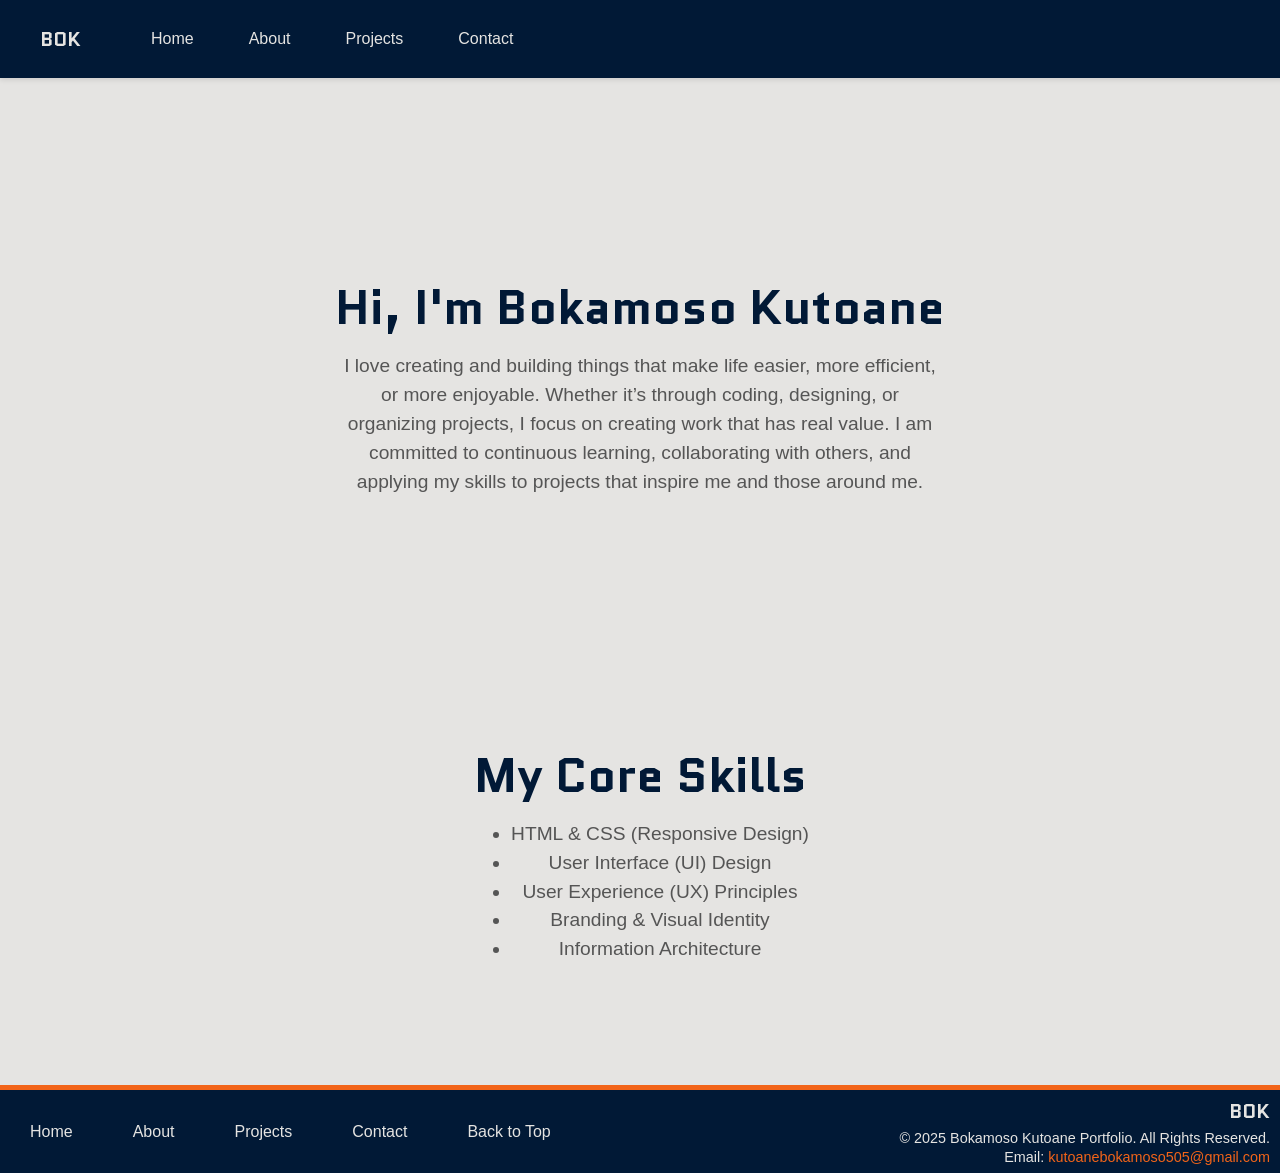
<file: index.html>
<!DOCTYPE html>
<html lang="en">
  <head>
    <meta charset="UTF-8">
    <meta name="viewport" content="width=device-width, initial-scale=1">
    <title>My Portfolio</title>
    <link href="style.css" rel="stylesheet">
    
    <link rel="preconnect" href="https://fonts.googleapis.com">
    <link rel="preconnect" href="https://fonts.gstatic.com" crossorigin>
    <link href="https://fonts.googleapis.com/css2?family=Quantico:ital,wght@0,400;0,700;1,400;1,700&display=swap" rel="stylesheet">

  </head>
  <body>
    <header>
      <div class="logo">BOK</div>
      <nav>
        <ul>
          <li><a href="index.html">Home</a></li>
          <li><a href="about.html">About</a></li>
          <li><a href="portfolio.html">Projects</a></li>
          <li><a href="contact.html">Contact</a></li>
        </ul>
      </nav>
    </header>

    <div class="spacer"></div>

    <section class="hero">
      <h1>Hi, I'm Bokamoso Kutoane</h1>
      <p>I love creating and building things that make life easier, more efficient, or more enjoyable. Whether it’s through coding, designing, or organizing projects, I focus on creating work that has real value. I am committed to continuous learning, collaborating with others, and applying my skills to projects that inspire me and those around me.</p>
    </section>

    <section class="skills">
    <h2>My Core Skills</h2>
      <ul>
        <li>HTML & CSS (Responsive Design)</li>
        <li>User Interface (UI) Design</li>
        <li>User Experience (UX) Principles</li>
        <li>Branding & Visual Identity</li>
        <li>Information Architecture</li>
      </ul>
      <h1> </h1>
    </section>

    <footer>
      <nav class="footer-nav">
        <ul>
            <li><a href="index.html">Home</a></li>
            <li><a href="about.html">About</a></li>
            <li><a href="portfolio.html">Projects</a></li>
            <li><a href="contact.html">Contact</a></li>
            <li><a href="#top" class="back-to-top">Back to Top</a></li>
        </ul>
      </nav>
      <div class="footer-info">
        <p class="logo">BOK</p>
        <p>&copy; 2025 Bokamoso Kutoane Portfolio. All Rights Reserved.</p>
        <p>Email: <a href="mailto:kutoanebokamoso505@gmail.com">kutoanebokamoso505@gmail.com</a></p>
      </div>
    </footer>
  
  </body>
</html>
</file>
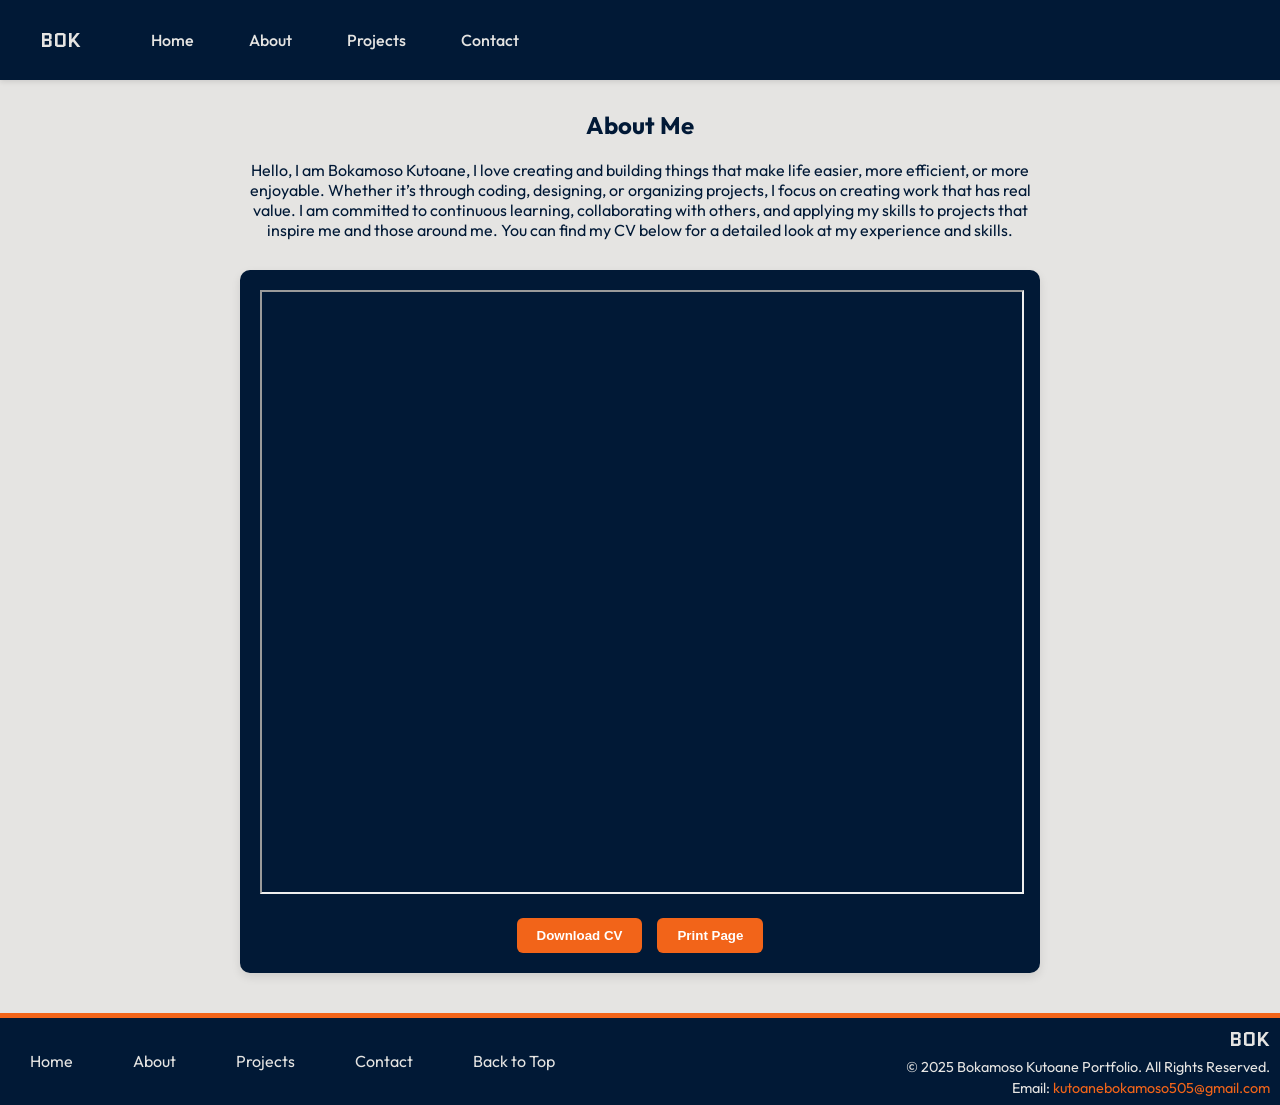
<file: about.html>
<!DOCTYPE html>
<html lang="en">
  <head>
    <meta charset="UTF-8">
    <meta name="viewport" content="width=device-width, initial-scale=1">
    <title>About Me</title>
    <link href="style.css" rel="stylesheet">
    <link rel="preconnect" href="https://fonts.googleapis.com">
    <link rel="preconnect" href="https://fonts.gstatic.com" crossorigin>
    <link href="https://fonts.googleapis.com/css2?family=Outfit:wght@100..900&family=Quantico:ital,wght@0,400;0,700;1,400;1,700&display=swap" rel="stylesheet">
  </head>

  <body>
    <header>
      <div class="logo">BOK</div>
      <nav>
        <ul>
          <li><a href="index.html">Home</a></li>
          <li><a href="about.html" class="active">About</a></li>
          <li><a href="portfolio.html">Projects</a></li>
          <li><a href="contact.html">Contact</a></li>
        </ul>
      </nav>
    </header>

    <div class="spacer"></div>

    <section class="about">
      <h1>About Me</h1>
      <p>Hello, I am Bokamoso Kutoane, I love creating and building things that make life easier, more efficient, or more enjoyable. Whether it’s through coding, designing, or organizing projects, I focus on creating work that has real value. I am committed to continuous learning, collaborating with others, and applying my skills to projects that inspire me and those around me. 
      You can find my CV below for a detailed look at my experience and skills.</p>

      <div class="cv-viewer">
        <!-- PDF viewer -->
        <iframe src="BokamosoKutoaneCV.pdf" width="100%" height="600px"></iframe>

        <!-- Print & download buttons -->
        <div class="cv-buttons">
          <button onclick="window.open('BokamosoKutoaneCV.pdf')">Download CV</button>
          <button onclick="window.print()">Print Page</button>
        </div>
      </div>
    </section>

    <footer>
      <nav class="footer-nav">
        <ul>
            <li><a href="index.html">Home</a></li>
            <li><a href="about.html">About</a></li>
            <li><a href="portfolio.html">Projects</a></li>
            <li><a href="contact.html">Contact</a></li>
            <li><a href="#top" class="back-to-top">Back to Top</a></li>
        </ul>
      </nav>
      <div class="footer-info">
        <p class="logo">BOK</p>
        <p>&copy; 2025 Bokamoso Kutoane Portfolio. All Rights Reserved.</p>
        <p>Email: <a href="mailto:kutoanebokamoso505@gmail.com">kutoanebokamoso505@gmail.com</a></p>
      </div>
    </footer>

  </body>
</html>
</file>
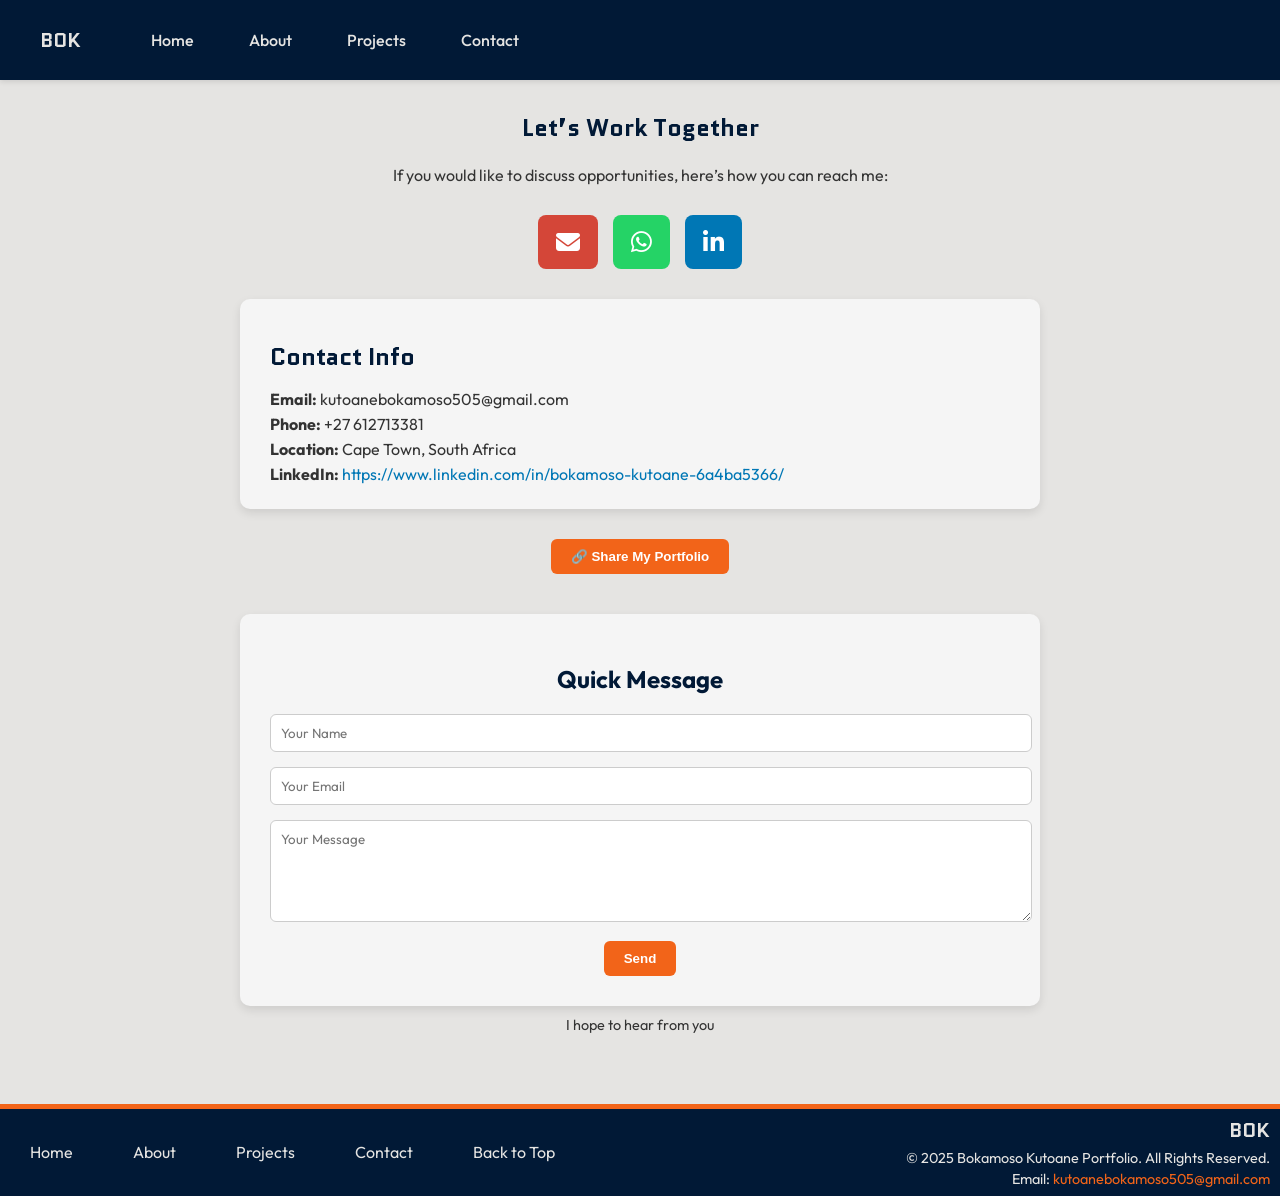
<file: contact.html>
<!DOCTYPE html>
<html lang="en">
  <head>
    <meta charset="UTF-8">
    <meta name="viewport" content="width=device-width, initial-scale=1">
    <title>Contact Me</title>
    <link href="style.css" rel="stylesheet">
    <link rel="preconnect" href="https://fonts.googleapis.com">
    <link rel="preconnect" href="https://fonts.gstatic.com" crossorigin>
    <link href="https://fonts.googleapis.com/css2?family=Outfit:wght@100..900&family=Quantico:ital,wght@0,400;0,700;1,400;1,700&display=swap" rel="stylesheet">
    <link href="https://cdnjs.cloudflare.com/ajax/libs/font-awesome/6.5.1/css/all.min.css" rel="stylesheet">
  </head>
  
  <body>
    <header>
      <div class="logo">BOK</div>
      <nav>
        <ul>
          <li><a href="index.html">Home</a></li>
          <li><a href="about.html">About</a></li>
          <li><a href="portfolio.html">Projects</a></li>
          <li><a href="contact.html" class="active">Contact</a></li>
        </ul>
      </nav>
    </header>

    <div class="spacer"></div>

    <section class="contact">
      <h1>Let’s Work Together</h1>
      <p>If you would like to discuss opportunities, here’s how you can reach me:</p>

      <div class="contact-buttons">
        <a href="mailto:kutoanebokamoso505@gmail.com" class="contact-btn gmail" target="_blank"><i class="fas fa-envelope"></i></a>
        <a href="https://wa.me/+27612713381" class="contact-btn whatsapp" target="_blank"><i class="fab fa-whatsapp"></i></a>
        <a href="https://www.linkedin.com/in/bokamoso-kutoane-6a4ba5366/" class="contact-btn linkedin" target="_blank"><i class="fab fa-linkedin-in"></i></a>
      </div>

      <div class="contact-info">
        <h2>Contact Info</h2>
        <p><strong>Email:</strong> kutoanebokamoso505@gmail.com</p>
        <p><strong>Phone:</strong> +27 612713381</p>
        <p><strong>Location:</strong> Cape Town, South Africa</p>
        <p><strong>LinkedIn:</strong> <a href="https://www.linkedin.com/in/bokamoso-kutoane-6a4ba5366/" target="_blank">https://www.linkedin.com/in/bokamoso-kutoane-6a4ba5366/</a></p>
      </div>


      <button class="share-btn" onclick="copyPortfolioLink()">🔗 Share My Portfolio</button>

      <form class="contact-form">
        <h2>Quick Message</h2>
        <input type="text" placeholder="Your Name" required>
        <input type="email" placeholder="Your Email" required>
        <textarea placeholder="Your Message" rows="5" required></textarea>
        <button type="submit">Send</button>
      </form>

      <p class="note">I hope to hear from you</p>
    </section>

    <script>
      function copyPortfolioLink() {
        navigator.clipboard.writeText(window.location.origin + '/try2.html');
        alert("Portfolio link copied!");
      }
    </script>

    <footer>
      <nav class="footer-nav">
        <ul>
            <li><a href="index.html">Home</a></li>
            <li><a href="about.html">About</a></li>
            <li><a href="portfolio.html">Projects</a></li>
            <li><a href="contact.html">Contact</a></li>
            <li><a href="#top" class="back-to-top">Back to Top</a></li>
        </ul>
      </nav>
      <div class="footer-info">
        <p class="logo">BOK</p>
        <p>&copy; 2025 Bokamoso Kutoane Portfolio. All Rights Reserved.</p>
        <p>Email: <a href="mailto:kutoanebokamoso505@gmail.com">kutoanebokamoso505@gmail.com</a></p>
      </div>
    </footer>

  </body>
</html>
</file>
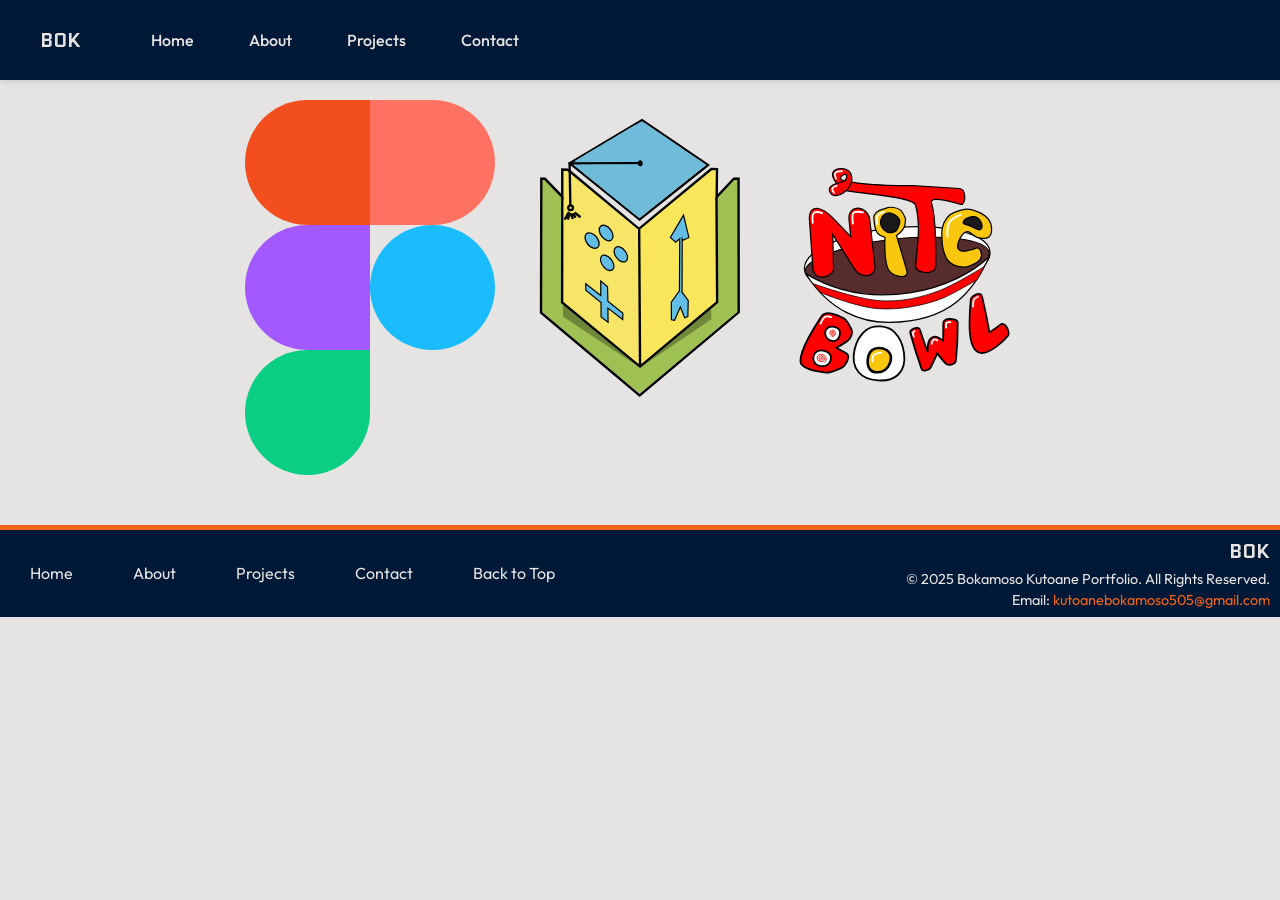
<file: portfolio.html>
<!DOCTYPE html>
<html lang="en">
<head>
  <meta charset="UTF-8">
  <meta name="viewport" content="width=device-width, initial-scale=1">
  <title>My Portfolio</title>
  <link href="style.css" rel="stylesheet">
  <link rel="preconnect" href="https://fonts.googleapis.com">
  <link rel="preconnect" href="https://fonts.gstatic.com" crossorigin>
  <link href="https://fonts.googleapis.com/css2?family=Outfit:wght@100..900&family=Quantico:ital,wght@0,400;0,700;1,400;1,700&display=swap" rel="stylesheet">
</head>
<body>
<header>
  <div class="logo">BOK</div>
  <nav>
    <ul>
      <li><a href="index.html">Home</a></li>
      <li><a href="about.html">About</a></li>
      <li><a href="portfolio.html" class="active">Projects</a></li>
      <li><a href="contact.html">Contact</a></li>
    </ul>
  </nav>
</header>

<div class="spacer"></div>

<section class="gallery">
  <div class="thumbs">
    <!-- PDF projects -->
    <img src="Figma-logo.svg" data-type="pdf" data-file="Visuals.pdf" data-title="WebApp UI" data-desc="Interactive web application UI designed in Figma." alt="Figma logo">
    
    <img src="StudyQUestLogo.svg" data-type="pdf" data-file="StudyQuestBrandGuide.pdf" data-title="Study Quest" data-desc="Full brand guide PDF including logo, patterns, and brand guidelines." alt="StudyQuest logo">
    
    <img src="NiteBowl2.svg" data-type="pdf" data-file="NiteBowlBrandGuide.pdf" data-title="NiteBowl Mini Brand Guide" data-desc="Smaller PDF brand guide with logos, vision, and mission statements." alt="NiteBowl logo">
  </div>

  <div class="overlay" id="overlay">
    <span class="close">&times;</span>
    <div class="overlay-content">
      <div id="overlay-main"></div>
      <div class="overlay-text">
        <h2 id="overlay-title"></h2>
        <p id="overlay-desc-text"></p>
        <a id="overlay-download" href="#" download style="display:none;">
          <button>Download PDF</button>
        </a>
      </div>
    </div>
  </div>

</section>

    <footer>
      <nav class="footer-nav">
        <ul>
            <li><a href="index.html">Home</a></li>
            <li><a href="about.html">About</a></li>
            <li><a href="portfolio.html">Projects</a></li>
            <li><a href="contact.html">Contact</a></li>
            <li><a href="#top" class="back-to-top">Back to Top</a></li>
        </ul>
      </nav>
      <div class="footer-info">
        <p class="logo">BOK</p>
        <p>&copy; 2025 Bokamoso Kutoane Portfolio. All Rights Reserved.</p>
        <p>Email: <a href="mailto:kutoanebokamoso505@gmail.com">kutoanebokamoso505@gmail.com</a></p>
      </div>
    </footer>

<script src="portfolio.js"></script>
</body>
</html>
</file>
<file: style.css>
body {
  margin: 0;
  font-family: "Outfit", sans-serif;
  background: #E5E4E2;
  color: #011936;
}

.spacer {
  height: 40px;
}

/*Navigation things*/
body {
  margin: 0;
  font-family: "Outfit", sans-serif;
  background: #E5E4E2;
  color: #011936;
}

/* Header */
header {
  display: flex;
  justify-content: flex-start;
  align-items: center;
  padding: 20px 40px;
  background: #011936;
  box-shadow: 0 2px 5px rgba(0,0,0,0.1);
  position: fixed;
  width: 100%;
  top: 0;
  z-index: 10;
  gap: 50px;
}

.logo {
  font-family: "Quantico", sans-serif;
  font-weight: bold;
  font-size: 1.2rem;
  color: #E5E4E2;
}

nav ul {
  list-style: none;
  margin: 0;
  padding: 0;
  display: flex;
  gap: 15px;
}

nav li {
  margin: 0;
}

nav a {
  display: block;
  padding: 10px 20px;
  text-decoration: none;
  color: #E5E4E2;
  font-weight: 500;
  transition: color 0.3s, background 0.3s;
}

nav li:hover {
  background: #F26419;
  border-radius: 4px;
}

nav li:hover a {
  color: white;
}

.spacer {
  height: 80px;
}

body {
  margin: 0;
  font-family: "Outfit", sans-serif;
  background: #E5E4E2;
  color: #011936;
}

/*Header part*/
.hero {
  height: 70vh;
  display: flex;
  flex-direction: column;
  justify-content: center;
  align-items: center;
  text-align: center;
  padding: 0 20px;
}

.hero h1 {
  font-size: 3rem;
  margin-bottom: 10px;
  font-family: "Quantico", "sans-serif";
}

.hero p {
  font-size: 1.2rem;
  color: #555;
  max-width: 600px; 
  line-height: 1.5;
  margin: 0 auto;
}

.spacer {
  height: 50px;
}

@media (max-width: 300px) {
  header {
    flex-direction: column;
    align-items: flex-start;
    padding: 15px 20px;
  }

  nav ul {
    flex-direction: column;
    width: 100%;
  }

  nav a {
    width: 100%;
    padding: 10px;
  }
}

.skills {
  height: 45vh;
  display: flex;
  flex-direction: column;
  justify-content: center;
  align-items: center;
  text-align: center;
  padding: 0 20px;
}

.skills h2 {
  font-size: 3rem;
  margin-bottom: 10px;
  font-family: "Quantico", "sans-serif";
}

.skills ul {
  font-size: 1.2rem;
  color: #555;
  max-width: 600px; 
  line-height: 1.5;
  margin: 0 auto;
}

.skills h1 {
  padding: 30px 10px;
}

/*PORTFOLIO css*/
.gallery .thumbs {
  display: flex;
  justify-content: center;
  flex-wrap: wrap;
  gap: 20px;
  padding: 50px 20px;
}

.gallery .thumbs img {
  width: 250px;
  cursor: pointer;
  transition: transform 0.3s;
}

.gallery .thumbs img:hover {
  transform: scale(1.05);
}

.overlay {
  position: fixed;
  top: 0; left: 0;
  width: 100%; height: 100%;
  background: rgba(0,0,0,0.85);
  display: none;
  justify-content: center;
  align-items: center;
  color: #fff;
  padding: 20px;
  overflow-y: auto;
  z-index: 20;
}

.overlay .close {
  position: absolute;
  top: 20px; right: 40px;
  font-size: 40px;
  cursor: pointer;
}

.overlay-content {
  display: flex;
  flex-direction: row;
  gap: 30px;
  max-width: 90%;
  max-height: 90%;
}

#overlay-main img,
#overlay-main iframe {
  max-width: 600px;
  max-height: 80vh;
  border-radius: 5px;
}

.overlay-text {
  max-width: 400px;
  overflow-y: auto;
}

.thumb-row {
  display: flex;
  gap: 10px;
  margin-top: 15px;
}

.thumb-row img {
  width: 60px;
  cursor: pointer;
  border-radius: 4px;
  transition: transform 0.2s;
}

.thumb-row img:hover {
  transform: scale(1.1);
}

/*ABOUT css*/
.about {
  max-width: 800px;
  margin: 0 auto;
  padding: 40px 20px;
  text-align: center;
  color: #011936;
}

.cv-viewer {
  margin-top: 30px;
  background: #011936;
  padding: 20px;
  border-radius: 10px;
  box-shadow: 0 4px 10px rgba(0,0,0,0.1);
}

.cv-buttons {
  margin-top: 20px;
  display: flex;
  justify-content: center;
  gap: 15px;
}

.cv-buttons button {
  background-color: #F26419;
  color: white;
  border: none;
  padding: 10px 20px;
  border-radius: 6px;
  cursor: pointer;
  font-weight: 600;
  transition: background 0.3s;
}

.cv-buttons button:hover {
  color: #011936;
}

/*CONTACT css*/
.contact {
  max-width: 800px;
  margin: 0 auto;
  padding: 40px 20px;
  text-align: center;
  color: #011936;
}

.contact h1 {
  font-family: "Quantico", sans-serif;
}

.contact p {
  color: #333;
  margin-bottom: 30px;
}

.contact-buttons {
  display: flex;
  justify-content: center;
  gap: 15px;
  flex-wrap: wrap;
  margin-bottom: 30px;
}

.contact-btn {
  padding: 12px 25px;
  border-radius: 8px;
  font-weight: 600;
  text-decoration: none;
  color: white;
  transition: transform 0.2s;
}

.contact-btn {
    padding: 12px 18px;
    border-radius: 8px;
    font-size: 1.5rem;
    font-weight: 600;
    text-decoration: none;
    color: white;
    transition: transform 0.2s;
}

.gmail { background: #D44638; }
.whatsapp { background: #25D366; }
.linkedin { background: #0077B5; }

.share-btn {
  background: #F26419;
  border: none;
  color: white;
  padding: 10px 20px;
  border-radius: 6px;
  cursor: pointer;
  font-weight: 600;
  transition: background 0.3s;
}

.share-btn:hover {
  background: #011936;
}

.contact-form {
  background: #f5f5f5;
  padding: 30px;
  border-radius: 10px;
  margin-top: 40px;
  box-shadow: 0 4px 10px rgba(0,0,0,0.1);
}

.contact-form input,
.contact-form textarea {
  width: 100%;
  margin-bottom: 15px;
  padding: 10px;
  border: 1px solid #ccc;
  border-radius: 6px;
  font-family: "Outfit", sans-serif;
}

.contact-form button {
  background-color: #F26419;
  color: white;
  border: none;
  padding: 10px 20px;
  border-radius: 6px;
  cursor: pointer;
  font-weight: 600;
}

.contact-form button:hover {
  background-color: #011936;
}

.note {
  font-size: 0.9rem;
  color: #777;
  margin-top: 10px;
}

.contact-info {
  background: #f5f5f5;
  padding: 20px 30px;
  border-radius: 10px;
  margin-bottom: 30px;
  box-shadow: 0 4px 10px rgba(0,0,0,0.1);
  text-align: left;
}

.contact-info h2 {
  font-family: "Quantico", sans-serif;
  color: #011936;
  margin-bottom: 15px;
}

.contact-info p {
  margin: 5px 0;
  color: #333;
}

.contact-info a {
  color: #0077B5;
  text-decoration: none;
}

.contact-info a:hover {
  text-decoration: underline;
}

/* footer */
footer {
    background: #011936;
    color: #E5E4E2;
    padding: 5px 10px;
    display: flex;
    justify-content: space-between;
    align-items: center;
    border-top: 5px solid #F26419;
    flex-wrap: wrap;
}

.footer-nav ul {
    list-style: none;
    padding: 0;
    display: flex;
    gap: 20px;
    margin: 0;
}

.footer-nav a {
    color: #E5E4E2;
    text-decoration: none;
    font-weight: 400;
    transition: color 0.3s;
}

.footer-nav a:hover {
    color: #E5E4E2;
}

.footer-info {
    text-align: right;
    font-size: 0.9rem;
}

.footer-info .logo {
    font-family: "Quantico", sans-serif;
    font-weight: bold;
    font-size: 1.2rem;
    margin-bottom: 5px;
}

.footer-info p {
    margin: 3px 0;
}

.footer-info a {
    color: #F26419;
    text-decoration: none;
}

@media (max-width: 768px) {
    footer {
        flex-direction: column;
        text-align: center;
        gap: 20px;
        padding: 20px;
    }

    .footer-nav ul {
        flex-direction: column;
        gap: 10px;
    }

    .footer-info {
        text-align: center;
        width: 100%;
    }
}
</file>
